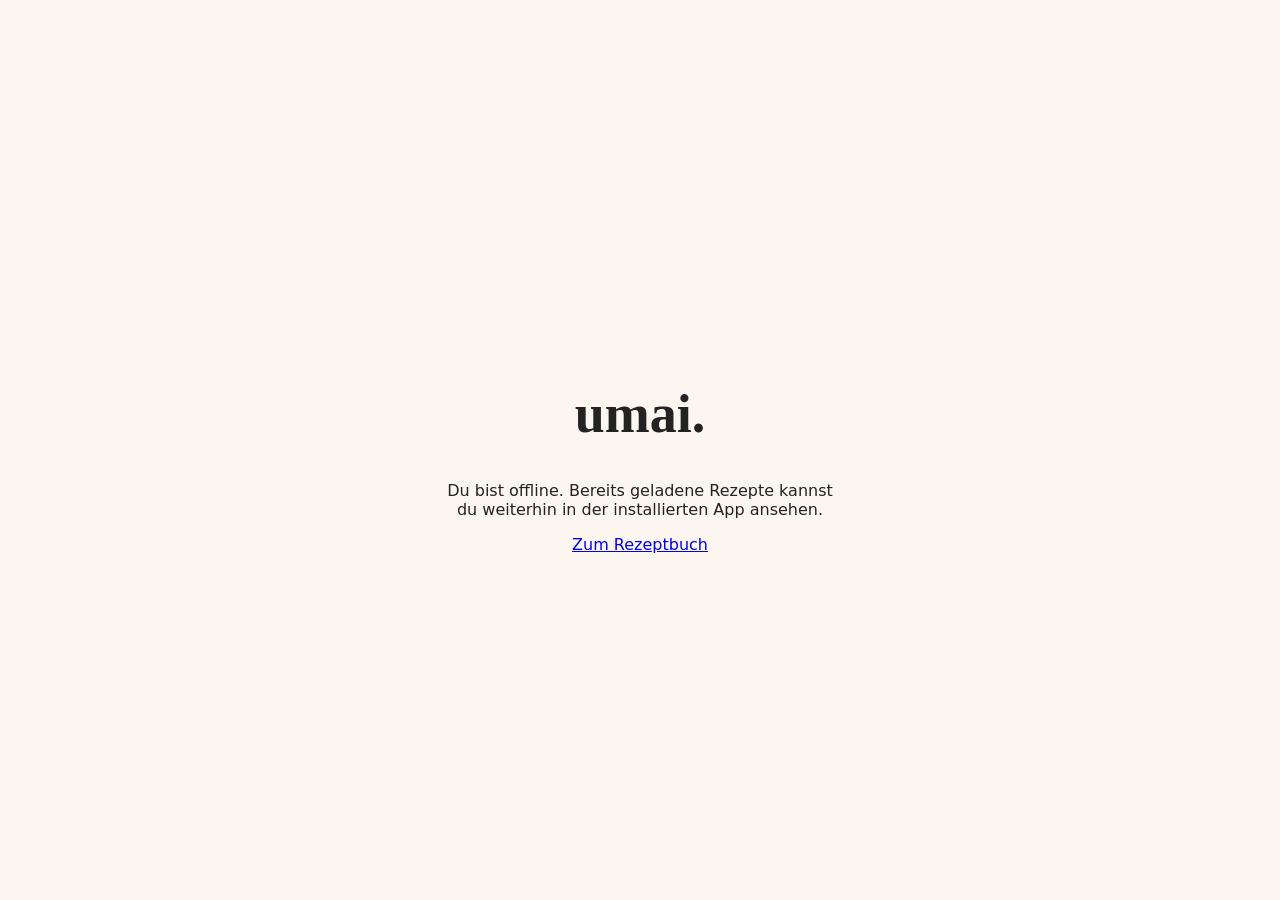
<file: offline.html>
<!doctype html><html lang="de"><meta charset="utf-8"><meta name="viewport" content="width=device-width,initial-scale=1"><title>umai. · Offline</title><style>body{margin:0;min-height:100vh;display:grid;place-items:center;background:#fbf7f0;color:#232323;font:16px system-ui}.card{padding:24px;text-align:center;max-width:400px}h1{font:700 54px Georgia}</style><div class="card"><h1>umai.</h1><p>Du bist offline. Bereits geladene Rezepte kannst du weiterhin in der installierten App ansehen.</p><a href="./">Zum Rezeptbuch</a></div></html>
</file>
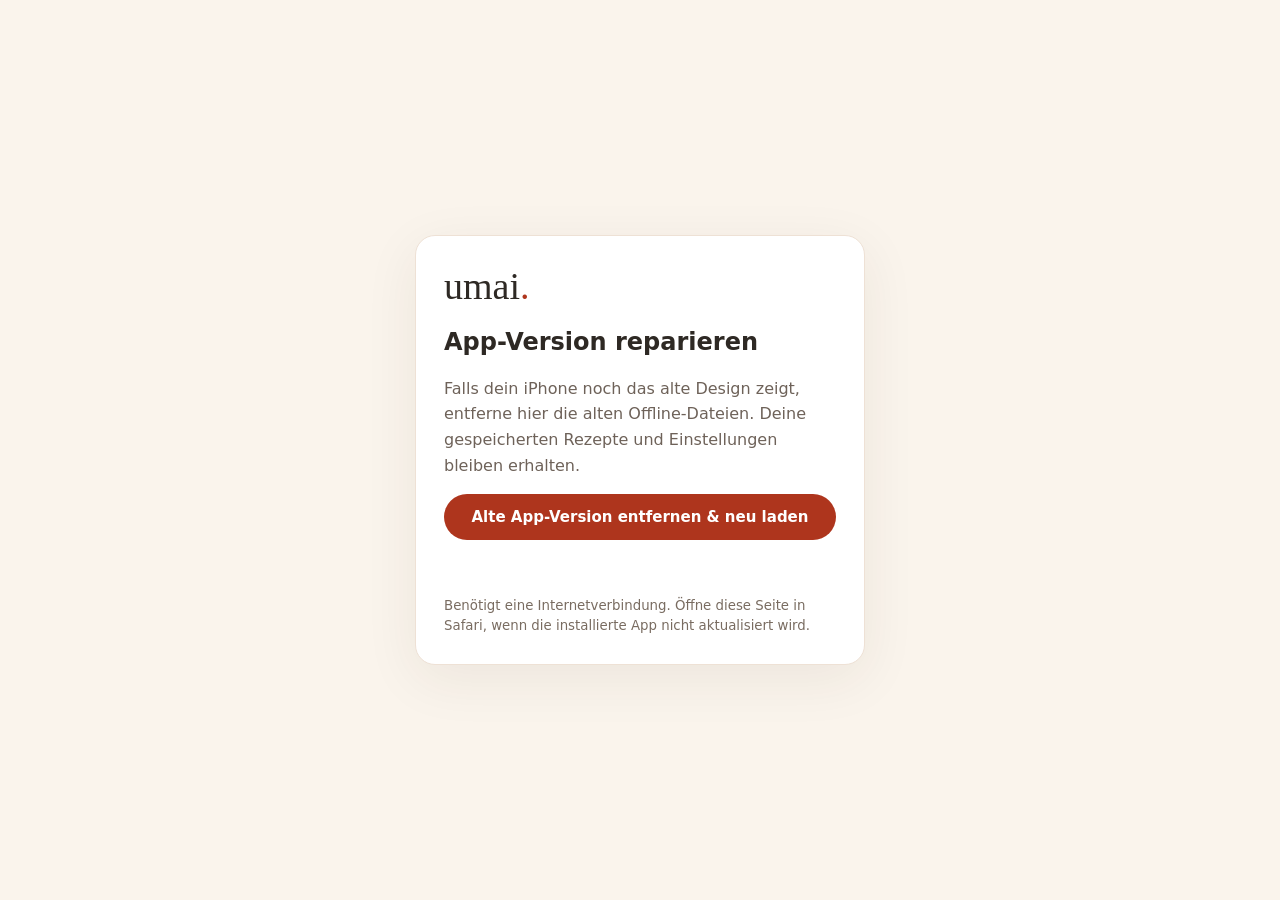
<file: recover.html>
<!doctype html><html lang="de"><head><meta charset="utf-8"><meta name="viewport" content="width=device-width,initial-scale=1"><meta name="theme-color" content="#faf4ec"><title>UMAI · App aktualisieren</title><style>*{box-sizing:border-box}body{margin:0;min-height:100dvh;display:grid;place-items:center;background:#faf4ec;color:#2e2924;font:16px system-ui,sans-serif;padding:24px}main{max-width:450px;width:100%;background:#fff;border:1px solid #eee1d5;border-radius:20px;padding:28px;box-shadow:0 14px 55px #38281b12}h1{font:500 38px Georgia,serif;margin:0 0 14px}p{line-height:1.6;color:#6e6259}button{background:#ae351d;color:white;border:0;border-radius:28px;padding:14px 24px;font:600 15px system-ui;cursor:pointer;width:100%}button:disabled{opacity:.6}small{display:block;margin-top:16px;color:#796c61;line-height:1.5}#status{min-height:24px}</style></head><body><main><h1>umai<span style="color:#ae351d">.</span></h1><h2>App-Version reparieren</h2><p>Falls dein iPhone noch das alte Design zeigt, entferne hier die alten Offline-Dateien. Deine gespeicherten Rezepte und Einstellungen bleiben erhalten.</p><button id="fix" type="button">Alte App-Version entfernen &amp; neu laden</button><p id="status" role="status" aria-live="polite"></p><small>Benötigt eine Internetverbindung. Öffne diese Seite in Safari, wenn die installierte App nicht aktualisiert wird.</small></main><script>document.getElementById('fix').addEventListener('click',async()=>{const b=document.getElementById('fix'),s=document.getElementById('status');b.disabled=true;s.textContent='Offline-Dateien werden zurückgesetzt …';try{if('serviceWorker'in navigator){const regs=await navigator.serviceWorker.getRegistrations();await Promise.all(regs.filter(r=>r.scope.startsWith(new URL('./',location.href).href)).map(r=>r.unregister()))}if('caches'in window){const keys=await caches.keys();await Promise.all(keys.filter(k=>/umai|washi|recipe|shell|static|precache|workbox/i.test(k)).map(k=>caches.delete(k)))}s.textContent='Fertig. Neue Version wird geladen …';location.replace('./index.html?fresh='+Date.now())}catch(e){s.textContent='Zurücksetzen nicht vollständig möglich. Bitte erneut versuchen.';b.disabled=false}});</script></body></html>
</file>
